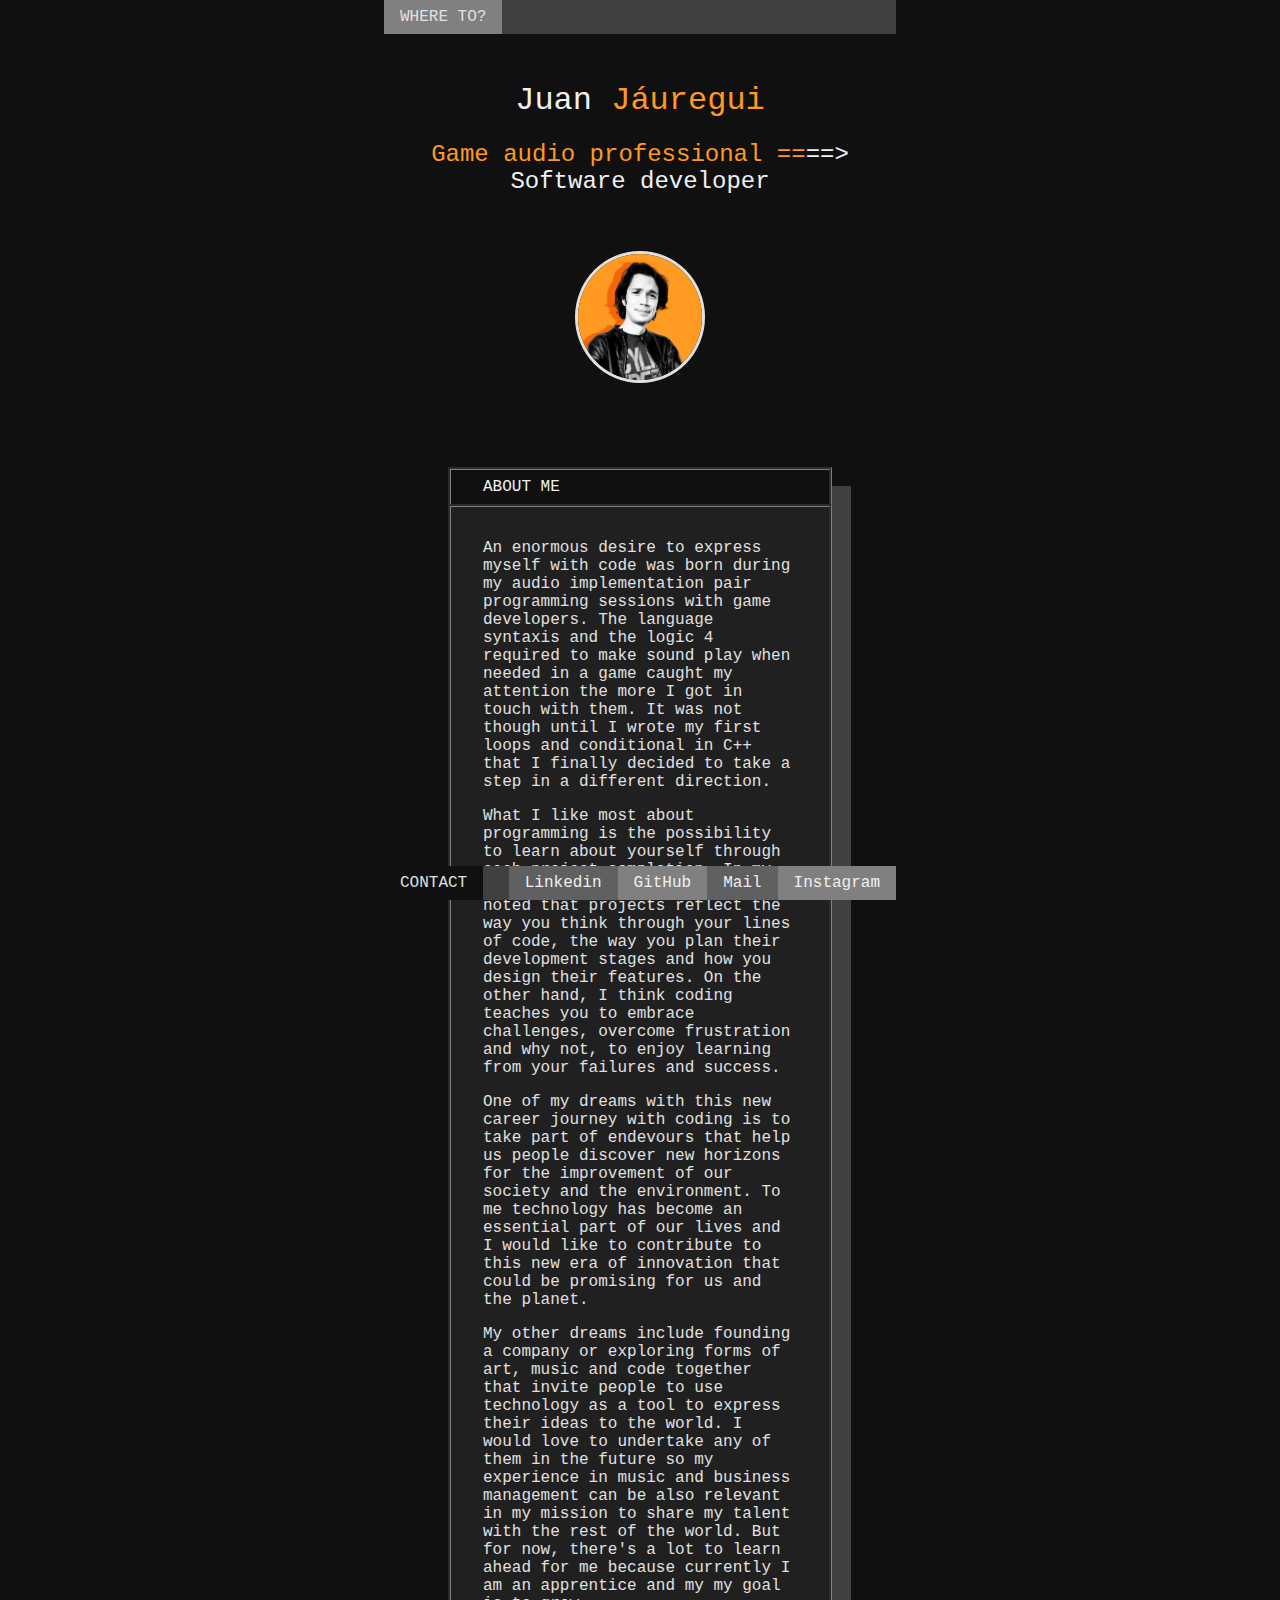
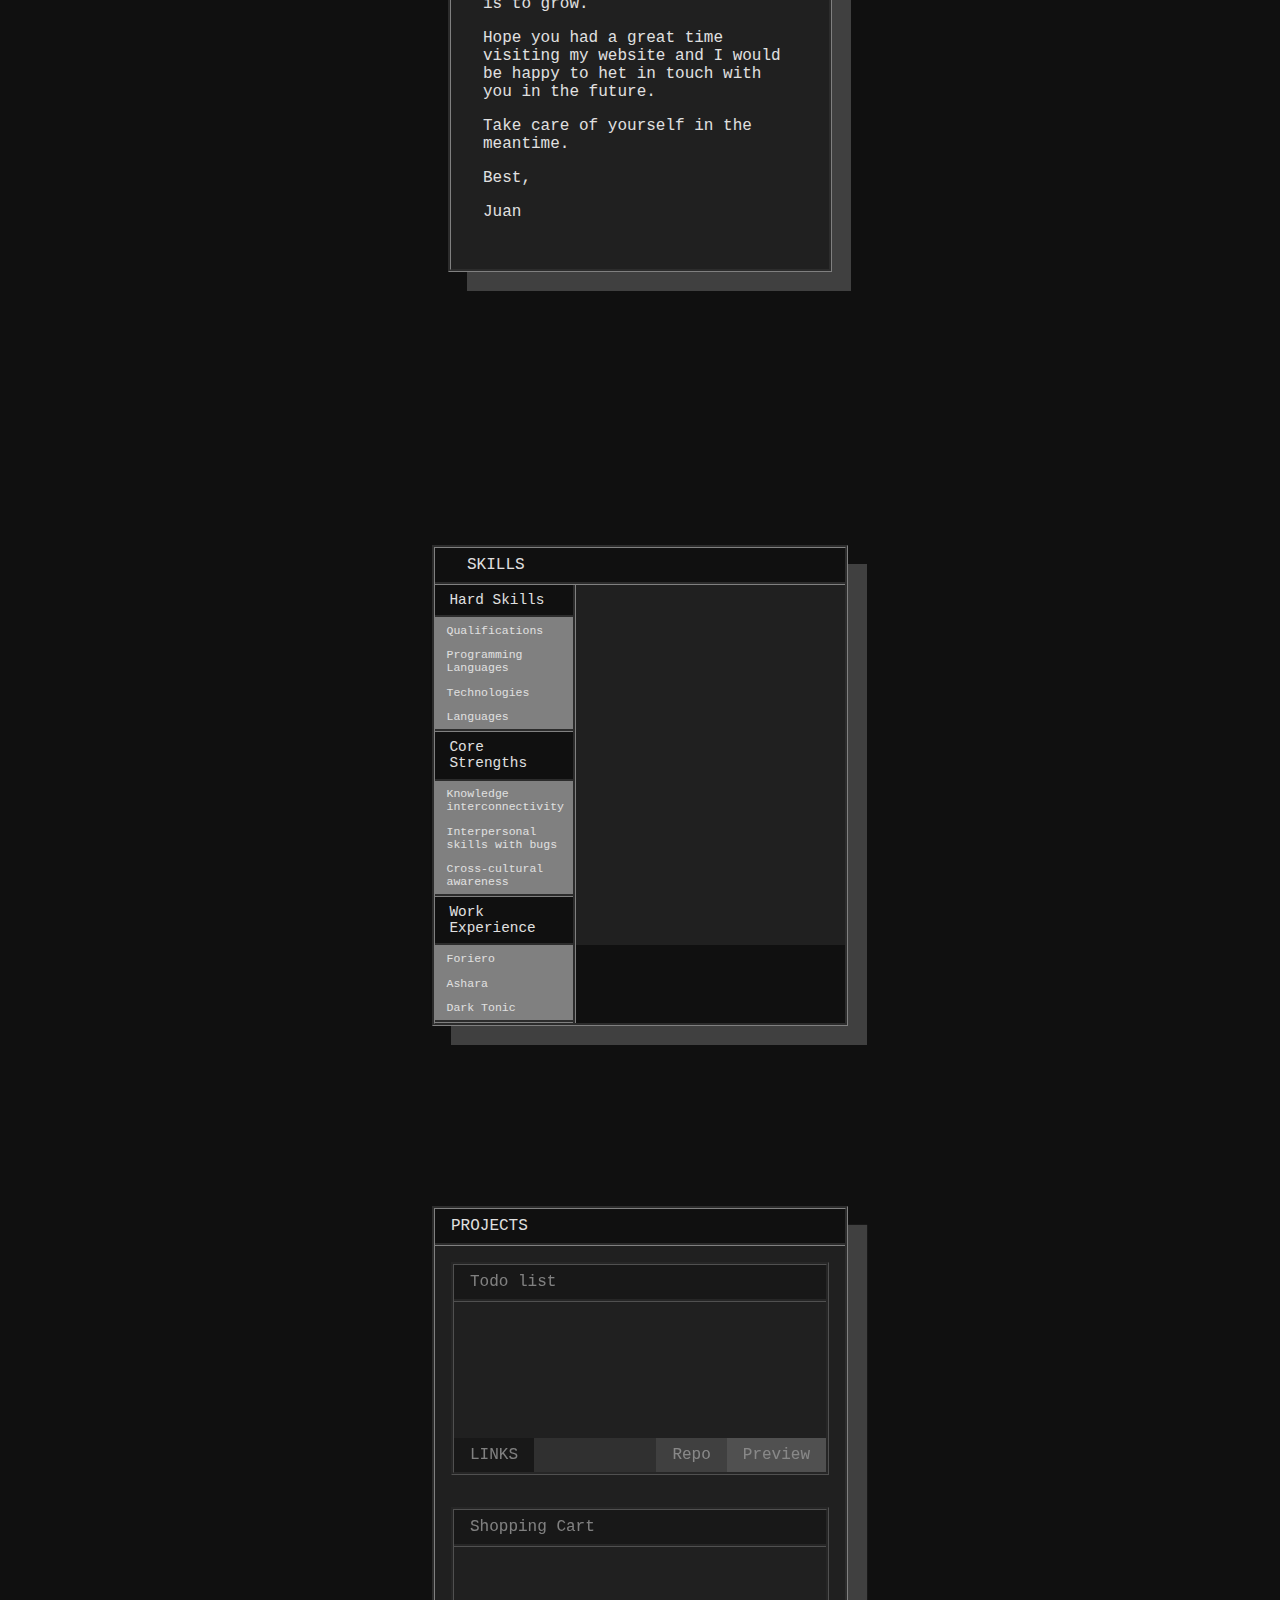
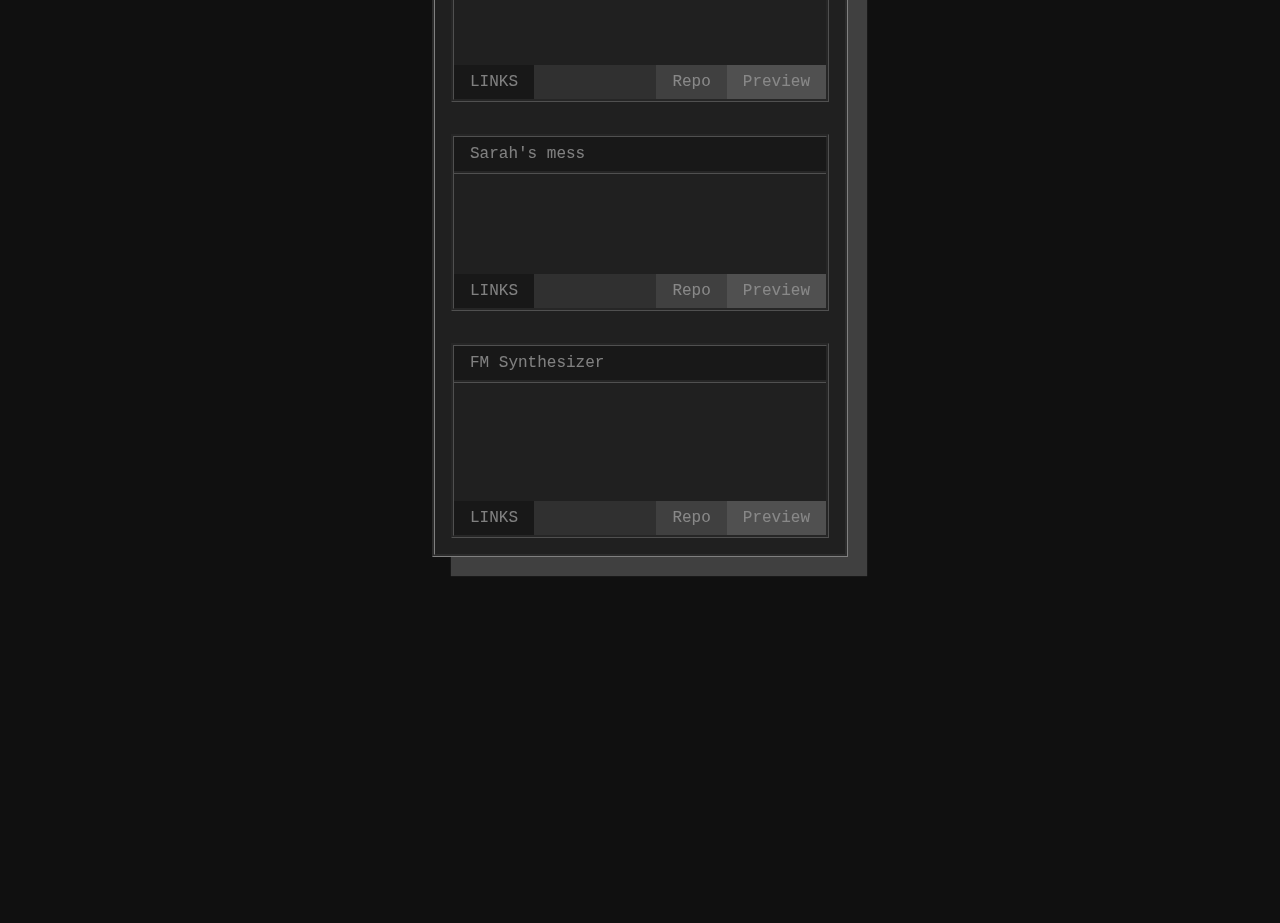
<file: index.html>
<!DOCTYPE html>
  <html lang="en-US">
    <head>
      <script src="interaction.js" defer></script>
      <meta charset="utf-8"/>
      <meta name="viewport" content="width=device-width, initial-scale=1"/>
      <link rel="stylesheet" href="styles.css"/>
      <title>Waves in a room</title>
      <link rel="icon" type="image/x-icon" href="./images/imagotipo_1.png"
    </head>
    <body>
      <header>
        <section id="dropdown-menu">
          <button>WHERE TO?</button>
          <menu>
            <li><button class="panel-button" data-panel="main">Profile</button></li> 
            <li><button class="panel-button" data-panel="skills">Skills</button></li> 
            <li><button class="panel-button" data-panel="projects">Projects</button></li> 
          </menu>
        </section>
        <!--
        <section>
          <legend>AUDIO</legend>
          <fieldset>
            <div>
              <input type="radio" id="audio-on" name="toggle" value="on" checked/>
              <label for="audio-on">ON</label>
              <input type="radio" id="audio-off" name="toggle" value="off"/>
              <label for="audio-off">OFF</label>
            </div>
          </fieldset>
        </section>
        -->
      </header>
      <main id="main">
          <hgroup>
            <h1><span>Juan </span>Jáuregui</h1>
            <h2>Game audio professional ==<span>==> Software developer</span></h2>
          </hgroup>
          <img alt="Waves in a room profile picture" src="./images/profile_picture_1.1.png">
          <section>
            <h4>ABOUT ME</h4>
            <article>
              <p>An enormous desire to express myself with code was born  
              during my audio implementation pair programming sessions  
              with game developers. The language syntaxis and the logic 
              4  required to make sound play when needed in a game caught  
              my attention the more I got in touch with them. It was not
              though until I wrote my first loops and conditional in C++
              that I finally decided to take a step in a different      
              direction.</p>                                               
                                                                        
              <p>What I like most about programming is the possibility to 
              learn about yourself through each project completion. In 
              my experience for example, I have noted that projects    
              reflect the way you think through your lines of code, the
              way you plan their development stages and how you design 
              their features. On the other hand, I think coding teaches
              you to embrace challenges, overcome frustration and why  
              not, to enjoy learning from your failures and success.</p>   
                                                                       
              <p>One of my dreams with this new career journey with coding
              is to take part of endevours that help us people discover
              new horizons for the improvement of our society and the  
              environment. To me technology has become an essential part
              of our lives and I would like to contribute to this new  
              era of innovation that could be promising for us and the 
              planet.</p>                                                  
                                                                       
              <p>My other dreams include founding a company or exploring  
              forms of art, music and code together that invite people 
              to use technology as a tool to express their ideas to the
              world. I would love to undertake any of them in the future
              so my experience in music and business management can be 
              also relevant in my mission to share my talent with the  
              rest of the world. But for now, there's a lot to learn   
              ahead for me because currently I am an apprentice and my 
              my goal is to grow.</p>                                      
                                                                       
              <p>Hope you had a great time visiting my website and I would
              be happy to het in touch with you in the future.</p>         
                                                                       
              <p>Take care of yourself in the meantime.</p>                   
                                                                       
              <p>Best,</p>                                                    
                                                                       
              <p>Juan</p>                                                     
            </aricle>
          </section>
      </main>
      <aside id="skills">
        <h4>SKILLS</h4>
        <section>
          <div>
            <h4>Hard Skills</h4>
            <menu>
              <li><button class="skill-button" data-skill="qualifications">Qualifications</button></li>
              <li><button class="skill-button" data-skill="programming-languages">Programming Languages</button></li>
              <li><button class="skill-button" data-skill="technologies">Technologies</button></li>
              <li><button class="skill-button" data-skill="languages">Languages</button></li>
            </menu>
          </div>
          <div>
            <h4>Core Strengths</h4>
            <menu>
              <li><button class="skill-button" data-skill="skill-1">Knowledge interconnectivity</button></li>
              <li><button class="skill-button" data-skill="skill-2">Interpersonal skills with bugs</button></li>
              <li><button class="skill-button" data-skill="skill-3">Cross-cultural awareness</button></li>
            </menu>
          </div>
          <div>
            <h4>Work Experience</h4>
            <menu>
              <li><button class="skill-button" data-skill="foriero">Foriero</button></li>
              <li><button class="skill-button" data-skill="ashara">Ashara</button></li>
              <li><button class="skill-button" data-skill="dark-tonic">Dark Tonic</button></li>
            </menu>
          </div>
        </section>
        <section>
          <article id="qualifications">
            <dl>
              <dt>Music Production Bachelor degree</dt>
              <dd>Pontificia Universidad Javeriana</dd>
              <dt>Business Management Certificate IV</dt>
              <dd>WAIFS Perth Western Australia</dd>
              <dt>Diploma of Management</dt>
              <dd>WAIFS Perth Western Australia</dd>
              <dt>Full Stack Development Curriculum</dt>
              <dd>The Odin Project - https://www.theodinproject.com</dd>
            </dl>
          </article>
          <article id="programming-languages">
            <dl>
              <dt>C++</dt>
              <dd>Proficiency: [||||------] 40%</dd>
              <dt>Javascript</dt>
              <dd>Proficiency: [||||||----] 70%</dd>
              <dt>HTML</dt>
              <dd>Proficiency: [|||||||---] 70%</dd>
              <dt>CSS</dt>
              <dd>Proficiency: [|||||||---] 70%</dd>
            </dl>
          </article>
          <article id="technologies">
            <dl>
              <dt>React</dt>
              <dd>Proficiency: [||||||||--] 80%</dd>
              <dt>Jest</dt>
              <dd>Proficiency: [||||||||--] 80%</dd>
              <dt>Mongo DB</dt>
              <dd>Proficiency: [||||------] 40%</dd>
              <dt>Express</dt>
              <dd>Proficiency: [||||------] 40%</dd>
              <dt>Git</dt>
              <dd>Proficiency: [||||||----] 60%</dd>
            </dl>
          </article>
          <article id="languages">
            <dl>
              <dt>Native proficiency</dt>
              <dd>Spanish</dd>
              <dt>Professional proficiency</dt>
              <dd>English</dd>
              <dt>Other</dt>
              <dd>German</dd>
            </dl>
          </article>
          <article id="skill-1">
              <p>When I read or watch any material of my interest I get excited to see how connections and ideas flow in my mind. The best part of it is being able to share my enthusiasm with my peers who want to try to materialize them in their areas. The end results? Well, if it fails at least we tried something new, if it succeeds we have discovered new territories.</p>
          </article>
          <article id="skill-2">
              <p>Bugs have been my allies to develop my coding skills. While writing code for my personal projects, they motivated my to reach out read documentation properly, reach out experts in the relevant communities and learn technical writing to ask help effectively on Stack Overflow. Without them my projects might have come out faster but my experience as a developer surely would have remained untrained.</p>
          </article>
          <article id="skill-3">
              <p>Living in a multicultural society during my stay in Australia helped me be adaptable to work on projects from six different countries as a game audio professional. My interaction skills with people from different backgrounds facilitated a creative work environment where team members could contribute to the audio production with their feedback.</p>
          </article>
          <article id="foriero">
            <h4>Music Composer - Sound Designer 2017 - 2022</h4>
            <ul>
              <li>Typing fingers video game audio production</li>
              <li>Typing fingers enemy video game audio production</li>
              <li>Practica Syllabi design (piano and music curriculum)</li>
              <li>Musicuso youtube videos audio production</li>
              <li>Metronome app audio production</li>
            </ul>
          </article>
          <article id="ashara">
            <h4>Music Composer - Sound Designer 2017 - 2021</h4>
            <ul>
              <li>Exorcist mobile game audio production</li> 
              <li>The Brightest Ocean audio production</li> 
              <li>Sinful Catalyst audio production</li> 
              <li>Gamedev talks series featuring Platzi</li> 
              <li>Game audio beginners course</li> 
              <li>Hablemos de Game Audio community</li> 
              <li>Hispanic Game Audio jam sponsored by Audiokinetic and Unity. Featured professionals from Ubisoft, Eidos, EA and Keywords </li> 
              <li>Tabletop game jam featuring Platzi</li> 
              <li>Colombia 4.0 Game audio panel</li> 
            </ul>
          </article>
          <article id="dark-tonic">
            <h4>Music Composer - Sound Designer 2019 - 2021</h4>
            <ul>
              <li>Legends of the Brawl audio production</li>
              <li>Establish audio production standards for the company</li>
              <li>Conduct training for interns</li>
              <li>Develop strong communication means for stakeholders (Audio programmer, composer)</li>
              <li>In house technology training</li>
            </ul>
          </article>
        </section>
      </aside>
      <aside id="projects" >
        <h4>PROJECTS</h4>
        <div>
          <section class="window">
            <h4>Todo list</h4>
            <p>Todo list app that applies composite design pattern and localstorage. No frameworks involved</p>
            <div>
              <p>LINKS</p>
              <div>
                <a href="https://github.com/wavesinaroom/my_odin_project_todo_list" target="_blank">Repo</a>
                <a href="https://wavesinaroom.github.io/my_odin_project_todo_list" target=_blank>Preview</a>
              </div>
            </div>
          </section>
          <section class="window">
            <h4>Shopping Cart</h4>
            <p>VST audio software plugins with React that explores React Router usage</p>
            <div>
              <p>LINKS</p>
              <div>
                <a href="https://github.com/wavesinaroom/my_odin_project_shopping_cart" target=_blank>Repo</a>
                <a href="https://wavesinaroom.github.io/my_odin_project_shopping_cart" target=_blank>Preview</a>
              </div>
            </div>
          </section>
          <section class="window">
            <h4>Sarah's mess</h4>
            <p>Point a click game that stores player's records in a server.</p>
            <div>
              <p>LINKS</p>
              <div>
                <a href="https://github.com/wavesinaroom/my_odin_project_photo_tag" target=_blank>Repo</a>
                <a href="https://wavesinaroom.github.io/my_odin_project_photo_tag" target=_blank>Preview</a>
              </div>
            </div>
          </section>
          <section class="window">
            <h4>FM Synthesizer</h4>
            <p>Music instrument that features Web Audio API, logs users and stores their settings</p>
            <div>
              <p>LINKS</p>
              <div>
                <a href="https://github.com/wavesinaroom/my_odin_project_synthesizer" target=_blank>Repo</a>
                <a href="https://wavesinaroom.github.io/my_odin_project_synthesizer" target=_blank>Preview</a>
              </div>
            </div>
          </section>
        </div>
      </aside>
      <footer>
        <p>CONTACT</p>
        <div>
          <a href="https://www.linkedin.com/in/wavesinaroom/" target="_blank">Linkedin</a>
          <a href="https://github.com/wavesinaroom" target="_blank">GitHub</a>
          <a href="mailto:juan@wavesinaroom.com" target="_blank">Mail</a>
          <a href="https://www.instagram.com/wavesinaroom" target="_blank">Instagram</a>
        </div>
      </footer>
    </body>
  </html>
</file>
<file: styles.css>
:root{
  --black-100: #000000;
  --black-200: #101010;
  --black-300: #202020;
  --gray-100: #404040;
  --gray-200: #606060;
  --gray-300: #808080;
  --gray-400: #c0c0c0;
  --white-100: #e0e0e0;
  --white-200: #f0f0f0;
  --white-300: #ffffff;
  --orange-100: #ff9921;
  --orange-200: #ffb864;
}

body{
  background-color: var(--black-200);
  color: var(--orange-100);
  font-family: Consolas, monospace;
  margin-top: 0;
  margin-bottom: 0;
  margin-left: 30vw;
  margin-right: 30vw;
}

@media (max-width:810px){
  body{
    margin-left: 0vw;
    margin-right:0vw;
    font-size: 0.8em;
  }
}

button{
  all: initial;
  background-color: var(--gray-300);
  color: var(--white-100);
  font: inherit;
  padding-top: 0.5em;
  padding-bottom: 0.5em;
  padding-left: 1em;
  padding-right: 1em;
}

fieldset{
  all: initial;
  display: inline-flex;
  font-family: inherit;
}

fieldset>div{
  display: flex;
}

h1,h2,h4{
  font-weight: 300;
}

h3{
  font-weight: 400;
}

footer{
  background-color:var(--gray-100);
  bottom: 0px;
  display: flex;
  justify-content: space-between;
  position: sticky;
  position: -webkit-sticky;
}

footer>div{
  display: flex;
  align-content: center;
}

footer>div>a{
  color: var(--white-200);
  text-decoration: none;
  padding-bottom: 0.5em;
  padding-left: 1em;
  padding-right: 1em;
  padding-top: 0.5em;
}

footer>div>a:hover{
  transition: all 0.4s ease;
  background-color: var(--orange-200);
  color: var(--black-100);
}

footer>h2{
  margin: 0;
}

footer>p,#skills h4{
  background-color: var(--black-200);
  margin:0;
  padding-bottom: 0.5em;
  padding-left: 1em;
  padding-right: 1em;
  padding-top: 0.5em;
}

footer a:nth-of-type(1){
  background-color: var(--gray-200);
}

footer a:nth-of-type(2){
  background-color: var(--gray-300);
}

footer a:nth-of-type(3){
  background-color: var(--gray-200);
}

footer a:nth-of-type(4){
  background-color: var(--gray-300);
}

header{
  background-color: var(--gray-100);
  display: flex;
  flex-direction: row;
  justify-content: space-between;
  position: sticky;
  position: -webkit-sticky;
  top: 0px;
}

header>section:first-child, #skills>div>section{
  display: block;
  position:relative;
  margin-bottom: 0px;
  padding: 0px;
}

header>section:nth-child(2){
  display: flex;
  margin-bottom: 0px;
  padding:0px;
}

header>section:nth-of-type(1)>button:hover{
  transition: all 0.2s ease;
  background-color: var(--orange-200);
  color: var(--black-200);
}

hgroup{
  text-align: center;
}

img[src="./images/profile_picture_1.1.png"]{
  max-height: 14vh;
  max-width: 14vh;
  border-radius: 50%;
  border: 3px solid var(--white-100);
  margin-top: 4vh;
  margin-bottom: 4vh;
}

input[type="radio"]{
  display: none;
}

input[type="radio"]+label{
  color: var(--white-100) ;
  background-color: var(--gray-200);
  text-align: center;
  width: 4.7em;
  padding-bottom: 0.5em;
  padding-top: 0.5em;
}

input[type="radio"]+label:hover{
  transition: all 0.2s ease;
  background-color: var(--orange-200);
  color: var(--black-200);
}

input[type="radio"]:checked + label{
  font: inherit;
  background-color: var(--orange-100);
  color: var(--black-100);
}

legend{
  color:var(--white-100);
  background-color:var(--black-200);
  padding-left: 1em;
  padding-right: 1em;
  padding-top:0.5em ;
  padding-bottom: 0.5em;
}

main {
  display: flex;
  flex-direction: column;
  align-items: center;
  padding-right: 1em;
  padding-left: 1em;
  min-height: 100vh;
  margin-bottom: 25vh;
}

main>hgroup{
  margin-top: 3vh;
}

main>section{
  display: block;
  box-shadow: 19px 19px var(--gray-100);
  margin: 3em;
  padding:0;
}

main>section>h4{
  color: var(--white-200);
  background-color: var(--black-200);
  border-style: groove;
  border-width: 3px;
  border-bottom: none;
  border-color: var(--gray-300);
  padding-left: 2em;
  padding-right:2em;
  padding-top: 0.5em;
  padding-bottom: 0.5em;
  margin-top: 0;
  margin-bottom: 0;
}

main>section>article{
  border-style: groove;
  border-color: var(--gray-300);
  border-width: 3px;
  padding: 2em;
  background-color: var(--black-300);
}

main>section>article>p:first-child{
  margin-top: 0;
}
menu{
  box-shadow: 3px 3px 1px var(--gray-100);
  padding-left:0px ;
  margin-top: 0;
  margin-bottom: 0;
}

menu>li{
  list-style: none;
}

menu>li>button{
  min-width: 9em;
  font-size: 0.8em;
}

menu>li>button:hover{
  transition: all 0.2s ease;
  background-color: var(--orange-200);
  color: var(--black-100);
}

p {
  color: var(--white-100);
}

input[type="radio"]{
  background-color: var(--gray-300); 
}

span{
  color:var(--white-200);
}

text {
  font-weight: bolder;
}

.active{
  background-color: var(--black-200);
  color: var(--white-200);
}

.selected{
  background-color: var(--orange-100);
  color: var(--black-200);
}

.window{
  transition-property: all;
  transition-duration: 0.2s;
  transition-timing-function: ease;
  border: 3px groove var(--gray-300);
  opacity: 0.5;
  margin: 2em;
  padding: 0;
}

#dropdown-menu>menu{
  display: none;
  position:absolute;
  left: 0;
  z-index: 1;
}

#projects{
  background-color: var(--black-300);
  border: 3px groove var(--gray-300);
  box-shadow: 19px 19px 1px var(--gray-100);
  display: grid;
  grid-auto-flow: row;
  margin: 3em;
  margin-top: 0;
  margin-bottom: 25vh;
}

#projects>h4{
  background-color: var(--black-200);
  border: 3px groove var(--gray-300);
  border-top: none;
  border-right: none;
  border-left: none;
  color: var(--white-100);
  margin: 0;
  padding-right: 2em;
  padding-left: 1em;
  padding-top: 0.5em;
  padding-bottom:0.5em;
}

#projects>div{
  display: flex;
  flex-wrap: wrap;
}

#projects>div>section{
  margin: 1em;
}

#projects>div>section>p{
  padding: 1em;
  max-width: 30em;
}

#projects>div>section>h4{
  background-color: var(--black-200);
  color: var(--white-100);
  margin: 0;
  padding-top: 0.5em;
  padding-bottom: 0.5em;
  padding-left: 1em;
  padding-right: 1em;
  border: 3px groove var(--gray-300);
  border-top: none;
  border-right: none;
  border-left: none;
}

#projects>div>section>div{
  align-items: center;
  background-color: var(--gray-100);
  display: flex;
  flex-direction: row;
  justify-content: space-between;
}

#projects>div>section>div>p, a{
  margin: 0;
  padding-top: 0.5em;
  padding-bottom: 0.5em;
  padding-left: 1em;
  padding-right: 1em;
}

#projects>div>section>div>p{
  background-color: var(--black-200);
}

#projects>div>section>div>div{
  display: flex;
  align-items: center;
  border-bottom: none;
  border-left: none;
  border-right: none;
}

#projects>div>section>div>div>a{
  text-decoration: none;
  color: var(--white-200);
}

#projects>div>section>div>div>a:nth-of-type(1){
  background-color: var(--gray-200);
}

#projects>div>section>div>div>a:nth-of-type(2){
  background-color: var(--gray-300);
}

#projects>div>section>div>div>a:hover{
  transition: all 0.3s ease;
  background-color: var(--orange-200);
  color: var(--black-200);
}

#skills{
  border-style: groove;
  border-width: 3px;
  border-color: var(--gray-300);
  display: grid;
  grid-template-columns:repeat(4, 1fr);
  grid-template-areas: "header header header header"
                       "menu content content content";
  margin: 3em;
  margin-top: 0;
  margin-bottom: 20vh;
  box-shadow: 19px 19px var(--gray-100);
}
  
#skills>section:nth-of-type(2) dd{
  background-color: var(--black-300);
  border: 1px groove var(--gray-300);
  border-top: none;
  border-bottom: none;
  border-left: none;
  margin-left: 0;
  margin-bottom: 3em;
  padding-left: 2em;
  padding-right: 1em;
  padding-top: 1em;
  padding-bottom: 1em;
}

#skills>section:nth-of-type(2) dt, h4{
  background-color: var(--black-200);
  border: 1px groove var(--gray-300);
  border-top: none;
  border-right: none;
  color: var(--white-200);
  padding-left: 1em;
  padding-right: 1em;
  padding-top: 0.5em;
  padding-bottom: 0.5em;
}

#skills>section:nth-of-type(2) ul{
  margin: 0; 
  border: 1px groove var(--gray-300);
  border-top: none;
  border-bottom: none;
  border-left: none;
}

#skills>section:nth-of-type(2) li{
  padding-top: 1em;
  padding-right: 1em;
  padding-bottom: 1em;
}

#skills>section:nth-of-type(1){
  grid-area: menu;
  border-style: groove;
  border-width: 3px;
  border-color: var(--gray-300);
  border-bottom: none;
  border-top: none;
  border-left: none;
}

#skills>section:nth-of-type(2){
  grid-area: content;
  background-color:var(--black-300);
  overflow-y: scroll;
  height: 40vh;
}

#skills>section:nth-of-type(2)>article{
  display: none;
  margin: 2em;
  color: var(--white-200);
}

#skills>h4{
  border-style: groove;
  border-width: 3px;
  border-color: var(--gray-300);
  border-top: none;
  border-right: none;
  border-left:none;
  background-color: var(--black-200);
  color: var(--white-100);
  grid-area: header;
  margin: 0;
  padding-right:2em;
  padding-left:2em;
}

#skills section{
  padding:0;
  margin:0;
}

#skills>section>div{
  font-size: 0.9em;
}

#skills>section>div>h4{
  border-style: groove;
  border-width: 3px;
  border-color: var(--gray-300);
  border-left: none;
  border-right: none;
  color: var(--white-100);
}

#skills>section>div>h4:first-child{
  border-top: none; 
}

#skills>section>div>menu{
  box-shadow: none;
  padding:0px;
}

#skills>section>div>menu:last-of-type{
  border-style:groove;
  border-width: 3px;
  border-color: var(--gray-300);
  border-top: none;
  border-right: none;
  border-left: none;
}
#skills>section>div>menu>li>button{
  padding-right: 1em;
  padding-left: 1em;
  width: 9vw;
}
</file>
